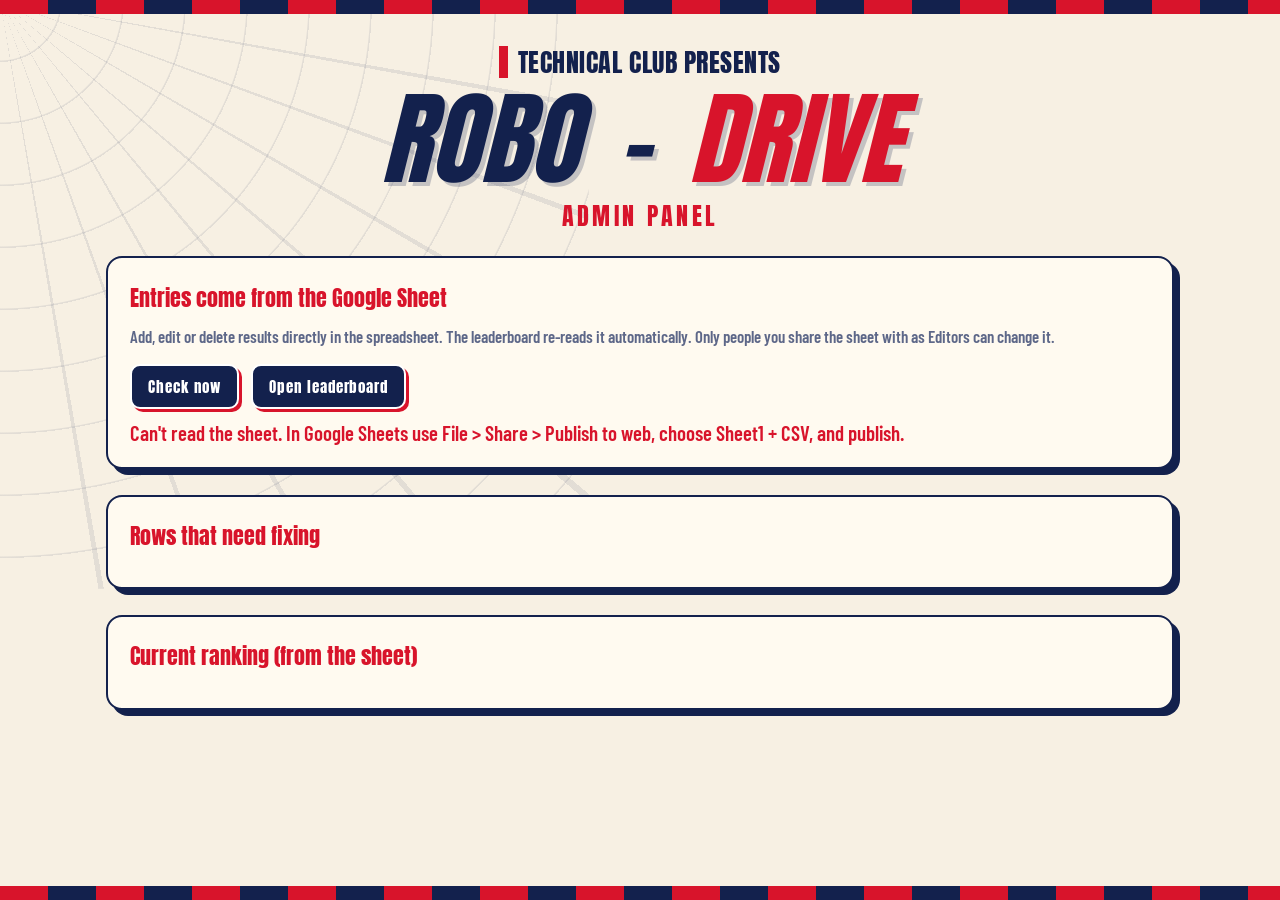
<file: spiderverse/admin.html>
<!DOCTYPE html>
<html lang="en"><head><meta charset="UTF-8"><meta name="viewport" content="width=device-width,initial-scale=1">
<meta name="robots" content="noindex,nofollow">
<title>Admin — SPIDER-VERSE: ROBOT DRIVE</title><link rel="preconnect" href="https://fonts.googleapis.com"><link href="https://fonts.googleapis.com/css2?family=Anton&family=Barlow+Condensed:wght@600;700&display=swap" rel="stylesheet">
<link rel="stylesheet" href="style.css"></head>
<body>
<header class="ahead"><p class="pres">TECHNICAL CLUB PRESENTS</p><h1>ROBO <i>-</i> <b>DRIVE</b></h1><p class="sub">ADMIN PANEL</p></header>
<main>
  <section id="sheetMode" class="hidden">
    <div class="card">
      <h2>Entries come from the Google Sheet</h2>
      <p class="hint">Add, edit or delete results directly in the spreadsheet. The leaderboard re-reads it automatically. Only people you share the sheet with as Editors can change it.</p>
      <div class="actions">
        <a class="btn hidden" id="openSheet" target="_blank" rel="noopener">Open spreadsheet</a>
        <button class="btn blue" id="refresh" type="button">Check now</button>
        <a class="btn blue" href="index.html" target="_blank" rel="noopener">Open leaderboard</a>
      </div>
      <p class="msg" id="sheetStatus"></p>
    </div>
    <div class="card"><h2>Rows that need fixing</h2><div id="sheetIssues"></div></div>
    <div class="card"><h2>Current ranking (from the sheet)</h2><div id="sheetList"></div></div>
  </section>
  <section id="login" class="card narrow">
    <h2>Admin login</h2>
    <label for="email">Username</label><input id="email" type="text" autocomplete="username" placeholder="technical@club">
    <label for="pass">Password</label><input id="pass" type="password" autocomplete="current-password">
    <div class="actions"><button class="btn" id="loginBtn" type="button">Log in</button></div>
    <p class="msg" id="loginMsg"></p>
  </section>

  <section id="dash" class="hidden">
    <div class="bar"><a class="btn blue sm" href="index.html" target="_blank" style="text-decoration:none">Open leaderboard</a>
      <span><span id="who" style="color:var(--mut)"></span> <button class="btn sm" id="logout" type="button">Log out</button></span></div>
    <div class="card">
      <h2 id="formTitle">Add team result</h2>
      <div class="fgrid">
        <div><label for="name">Team name</label><input id="name" maxlength="40"></div>
        <div><label for="mins">Minutes</label><input id="mins" type="number" step="1" min="0" inputmode="numeric" placeholder="2"></div>
        <div><label for="secs">Seconds</label><input id="secs" type="number" step="0.01" min="0" max="59.99" inputmode="decimal" placeholder="35.45"></div>
      </div>
      <div class="actions"><button class="btn" id="save" type="button">Save result</button><button class="btn blue hidden" id="cancel" type="button">Cancel edit</button></div>
      <p class="msg" id="msg"></p>
    </div>
    <div class="card">
      <h2>Spreadsheet entry</h2>
      <p class="hint">Type in the grid, or copy rows from Excel / Google Sheets and paste them into any cell. Columns: Team · Minutes · Seconds (or Team · m:ss.xx). A team that already exists is updated, not duplicated.</p>
      <div class="sheetwrap"><table class="sheet"><thead><tr><th>#</th><th>Team name</th><th>Minutes</th><th>Seconds</th><th></th></tr></thead><tbody id="sheetBody"></tbody></table></div>
      <div class="actions">
        <button class="btn" id="sheetSave" type="button">Save all to leaderboard</button>
        <button class="btn blue" id="sheetAdd" type="button">Add row</button>
        <button class="btn blue" id="sheetImport" type="button">Import CSV / Excel</button>
        <button class="btn blue" id="sheetExport" type="button">Export CSV</button>
        <button class="btn blue" id="sheetClear" type="button">Clear grid</button>
        <input id="sheetFile" type="file" accept=".csv,.txt,.xlsx,.xls" hidden>
      </div>
      <p class="msg" id="sheetMsg"></p>
    </div>
    <div class="card"><h2>All results (ranked by lowest time)</h2><div id="list"></div></div>
  </section>
</main>

<div class="modal" id="modal"><div class="card narrow">
  <h2>Delete result?</h2><p id="delText"></p>
  <div class="actions"><button class="btn" id="delYes" type="button">Delete</button><button class="btn blue" id="delNo" type="button">Keep</button></div>
</div></div>
<script type="module">import { DATA_SOURCE } from "./config.js"; import(DATA_SOURCE === "firebase" ? "./admin.js" : "./sheet-admin.js");</script>
</body></html>
</file>
<file: spiderverse/style.css>
:root{--cream:#f7f0e3;--card:#fffaf0;--navy:#13214d;--navy2:#33498f;--red:#d8142b;--red2:#f0475a;--mut:#5d6788}
*{box-sizing:border-box;margin:0;padding:0}
html,body{min-height:100%}
body{background:repeating-conic-gradient(from 0deg at 0 0,rgba(19,33,77,.09) 0 .5deg,transparent .5deg 10deg) 0 0/46vw 46vw no-repeat,repeating-radial-gradient(circle at 0 0,transparent 0 60px,rgba(19,33,77,.09) 61px 62px) 0 0/46vw 46vw no-repeat,var(--cream);color:var(--navy);font-family:'Barlow Condensed',sans-serif;font-weight:600;font-size:1.3rem;overflow-x:hidden;padding:14px 0}
body::before,body::after{content:"";position:fixed;left:0;right:0;height:14px;z-index:30;background:repeating-linear-gradient(90deg,var(--red) 0 48px,var(--navy) 48px 96px)}
body::before{top:0}body::after{bottom:0}
a{color:var(--red)}
/* ticket hero */
.ticket{position:relative;display:grid;grid-template-columns:minmax(110px,21%) 1fr minmax(190px,25%);max-width:1250px;margin:1.4rem auto 0;width:calc(100% - 2rem);background:var(--card);border-radius:24px;box-shadow:0 16px 40px rgba(19,33,77,.28);overflow:hidden}
.ticket::before{content:"";position:absolute;inset:0 auto 0 0;width:calc(21% + 34px);background:linear-gradient(90deg,var(--navy) 0 70%,var(--red) 70%);clip-path:polygon(0 0,100% 0,86% 100%,0 100%)}
.t-art{position:relative;background:#07070b;clip-path:polygon(0 0,100% 0,84% 100%,0 100%);display:grid;place-items:center;padding:1rem .5rem}
.t-art svg{width:78%;max-width:190px;filter:drop-shadow(0 0 14px rgba(216,20,43,.6))}
.t-main{position:relative;padding:1.6rem clamp(1rem,3vw,2.6rem) 1.4rem}
.pres{display:flex;align-items:center;gap:.6rem;font-family:'Anton',sans-serif;font-weight:400;letter-spacing:.02em;font-size:clamp(1rem,2vw,1.6rem)}
.pres::before{content:"";width:9px;height:1.25em;background:var(--red)}
h1{font-family:'Anton',sans-serif;font-weight:400;font-style:italic;font-size:clamp(3rem,9vw,6.4rem);line-height:1.05;margin:.3rem 0;text-shadow:4px 4px 0 rgba(19,33,77,.22)}
h1 i{margin:0 .15em}h1 b{font-weight:400;color:var(--red)}
.sub{font-family:'Anton';font-weight:400;font-size:clamp(1rem,2vw,1.5rem);letter-spacing:.14em;color:var(--red)}
.tag{margin-top:.2rem;font-size:clamp(1.1rem,2.2vw,1.6rem);letter-spacing:.08em}
.meta{display:flex;flex-wrap:wrap;gap:.8rem 2rem;margin-top:1.1rem}
.mi{display:flex;align-items:center;gap:.7rem}
.mi svg{flex:none;width:2.6rem;height:2.6rem;padding:.55rem;border-radius:50%;background:var(--navy);fill:none;stroke:#fff;stroke-width:2}
.mi small{display:block;font-family:'Anton';font-weight:400;font-size:.8rem;letter-spacing:.06em;color:var(--red)}
.mi span{font-family:'Anton';font-weight:400;font-size:clamp(1.2rem,2.4vw,1.9rem);line-height:1.05}
.mi em{display:block;font-style:normal;font-size:.8rem;font-weight:700;letter-spacing:.04em}
.hang{position:absolute;right:3%;top:0;pointer-events:none}
.swing2{display:flex;flex-direction:column;align-items:center;transform-origin:top center;animation:swing 3.4s ease-in-out infinite alternate}
.swing2::before{content:"";width:2px;height:clamp(30px,6vw,60px);background:var(--navy)}
.swing2 svg{width:clamp(54px,8vw,92px);overflow:visible;transform:rotate(180deg);filter:drop-shadow(0 4px 4px rgba(0,0,0,.3))}.wheel{transform-box:fill-box;transform-origin:center;animation:spin 1.1s linear infinite}@keyframes spin{to{transform:rotate(360deg)}}
.t-stub{position:relative;background:var(--navy);color:#fff;display:flex;flex-direction:column;align-items:center;justify-content:center;gap:.5rem;padding:1.4rem 1rem;text-align:center;border-left:3px dashed rgba(247,240,227,.55)}
.t-stub::before,.t-stub::after{content:"";position:absolute;left:-16px;width:28px;height:28px;border-radius:50%;background:var(--cream)}
.t-stub::before{top:-14px}.t-stub::after{bottom:-14px}
.qr{width:min(175px,78%);aspect-ratio:1;background:#fff;border-radius:12px;padding:6px;object-fit:contain}
.t-stub h2{font-family:'Anton';font-weight:400;font-size:clamp(1.3rem,2.4vw,1.9rem)}
.handle{color:var(--red2);font-size:1.25rem;font-weight:700}
.upd{font-size:.85rem;opacity:.75;font-weight:400}
.live{display:inline-flex;align-items:center;gap:.5rem;font-size:1rem;margin-top:.3rem}
.live i{width:.6rem;height:.6rem;border-radius:50%;background:#43ff8f;box-shadow:0 0 10px #43ff8f;animation:pulse 1.4s infinite}
@keyframes pulse{50%{opacity:.25}}
main{max-width:1100px;margin:0 auto;padding:1rem 1rem 3rem}
/* podium */
.podium{display:flex;justify-content:center;align-items:flex-end;gap:clamp(.5rem,2vw,1.6rem);margin:7rem 0 2.6rem}
.slot{position:relative;isolation:isolate;flex:1;max-width:340px;text-align:center}
.slot[data-r="1"]{order:2}.slot[data-r="2"]{order:1}.slot[data-r="3"]{order:3}
.who{padding:0 .3rem .8rem}
.who .nm{font-family:'Anton';font-weight:400;font-size:clamp(1rem,2.4vw,1.7rem);word-break:break-word}
.who .tm{font-size:clamp(1.5rem,3.8vw,2.8rem);font-weight:700;line-height:1.1}
.block{position:relative;overflow:hidden;display:grid;place-items:center;font-family:'Anton';font-size:clamp(2.6rem,8vw,5rem);color:#fff;border-radius:18px 18px 0 0;border:3px solid var(--navy);border-bottom:0}
.block::before{content:"";position:absolute;inset:0;opacity:.35;background:repeating-radial-gradient(circle at 50% 100%,transparent 0 20px,rgba(255,255,255,.35) 21px 22px),repeating-conic-gradient(from -90deg at 50% 100%,rgba(255,255,255,.35) 0 1deg,transparent 1deg 15deg)}
.block{text-shadow:0 3px 0 rgba(0,0,0,.25)}
.slot[data-r="2"] .block{height:clamp(110px,20vw,190px);background:linear-gradient(var(--navy2),var(--navy))}
.slot[data-r="3"] .block{height:clamp(85px,15vw,140px);background:linear-gradient(#5a6fb0,var(--navy2))}
.slot[data-r="1"] .block{height:clamp(150px,28vw,260px);background:linear-gradient(var(--red2),var(--red));box-shadow:0 0 36px rgba(216,20,43,.55)}
.slot[data-r="1"] .block::after{content:"";position:absolute;top:0;bottom:0;width:40%;left:-60%;background:linear-gradient(100deg,transparent,rgba(255,255,255,.5),transparent);animation:shine 3.6s ease-in-out infinite}
@keyframes shine{60%,100%{left:130%}}
.slot[data-r="1"] .tm{color:var(--red)}.slot[data-r="1"] .nm{font-size:clamp(1.15rem,3vw,2.2rem)}
.aura{position:absolute;inset:-6px;z-index:-2;pointer-events:none;display:none}
.slot[data-r="1"].crown .aura{display:block}
.aura::before,.aura::after{content:"";position:absolute;inset:0;border:3px solid var(--red);border-radius:24px;animation:sense 2.6s ease-out infinite}
.aura::after{border-color:var(--navy);animation-delay:1.3s}
@keyframes sense{from{transform:scale(1);opacity:.9}to{transform:scale(1.28,1.18);opacity:0}}
.thread,.shot{display:none}
.slot[data-r="1"].crown .thread{display:flex;position:absolute;left:0;right:0;bottom:100%;justify-content:center;pointer-events:none}
.swing{display:flex;flex-direction:column;align-items:center;transform-origin:top center;animation:swing 3.4s ease-in-out infinite alternate}
.swing::before{content:"";width:2px;height:clamp(60px,12vw,110px);background:linear-gradient(transparent,var(--navy))}
.spidey{width:clamp(50px,8vw,84px);height:auto;margin-top:-2px;overflow:visible;filter:drop-shadow(0 3px 4px rgba(0,0,0,.35));animation:dangle 1.7s ease-in-out infinite alternate}
.tingle{animation:tingle .5s steps(2) infinite}
@keyframes swing{from{transform:rotate(-8deg)}to{transform:rotate(8deg)}}
@keyframes dangle{from{transform:rotate(6deg)}to{transform:rotate(-6deg)}}
@keyframes tingle{50%{opacity:0}}
.slot.crown .shot{display:block;position:absolute;left:-30%;top:-40%;width:160%;height:140%;z-index:3;pointer-events:none;overflow:visible}
.shot path{fill:none;stroke:var(--navy);stroke-width:3;stroke-dasharray:500;stroke-dashoffset:500}
.slot.pop .shot path{animation:shoot 1.1s ease-out}
@keyframes shoot{0%{stroke-dashoffset:500;opacity:1}55%{stroke-dashoffset:0;opacity:1}100%{stroke-dashoffset:0;opacity:0}}
.slot.pop{animation:pop .7s cubic-bezier(.2,1.4,.4,1)}
@keyframes pop{from{transform:translateY(24px) scale(.94);opacity:.2}}
/* ranks 4-10 */
.rows{display:grid;gap:.8rem}
.row{display:grid;grid-template-columns:4.2rem 1fr auto;align-items:center;gap:1rem;padding:.8rem 1.4rem .8rem .8rem;font-size:clamp(1.3rem,2.7vw,2rem)}
.row.head{padding-top:0;padding-bottom:.4rem;font-family:'Anton';font-weight:400;font-size:.9rem;letter-spacing:.2em;color:var(--red)}
.row.head span:last-child{text-align:right}
.rows .row{background:var(--card);border:2px solid var(--navy);border-radius:16px;box-shadow:5px 5px 0 var(--navy);transition:transform .2s,box-shadow .2s}
.rows .row:hover{transform:translate(-3px,-3px);box-shadow:8px 8px 0 var(--red)}
.rk{display:grid;place-items:center;width:3.3rem;height:3.3rem;border-radius:50%;font-family:'Anton';color:#fff;background:var(--navy);border:3px solid var(--red)}
.nm2{font-weight:700;letter-spacing:.02em}
.bar2{height:8px;margin-top:.4rem;border-radius:9px;background:rgba(19,33,77,.13);overflow:hidden}
.bar2 i{display:block;height:100%;width:var(--w);border-radius:inherit;background:linear-gradient(90deg,var(--red),var(--navy))}
.rows .tm{text-align:right;font-family:'Anton';font-weight:400}
.rows .gap{font-family:'Barlow Condensed';font-size:.5em;color:var(--mut);font-weight:600}
.rows .row.flash{animation:slidein .6s cubic-bezier(.2,1.2,.4,1) both;animation-delay:calc(var(--i,0)*80ms)}
@keyframes slidein{from{transform:translateX(-40px);opacity:0}}
.empty{padding:1.6rem;text-align:center;border:2px dashed var(--navy);border-radius:16px;background:var(--card)}
.foot{text-align:center;padding:0 1rem 2.4rem;font-size:1rem;color:var(--mut)}
/* buttons / forms / admin */
.btn{font-family:'Anton';font-weight:400;font-size:.95rem;letter-spacing:.06em;color:#fff;background:var(--red);border:2px solid var(--navy);border-radius:10px;padding:.55rem 1rem;cursor:pointer;box-shadow:3px 3px 0 var(--navy);transition:.15s;text-decoration:none;display:inline-block}
.btn:hover,.btn:focus-visible{transform:translate(-2px,-2px);box-shadow:5px 5px 0 var(--navy);outline:none}
.btn.blue{background:var(--navy);border-color:#fff;box-shadow:3px 3px 0 var(--red)}.btn.blue:hover{box-shadow:5px 5px 0 var(--red)}
.btn.sm{padding:.3rem .7rem;font-size:.8rem}
.ahead{text-align:center;padding:1.8rem 1rem .4rem}.ahead .pres{justify-content:center}
.card{background:var(--card);border:2px solid var(--navy);border-radius:16px;padding:1.4rem;box-shadow:6px 6px 0 var(--navy);margin-bottom:1.6rem}
.card h2{font-family:'Anton';font-weight:400;font-size:1.4rem;margin-bottom:.8rem;color:var(--red)}
label{display:block;color:var(--mut);font-size:1.05rem;margin:.6rem 0 .25rem}
input{width:100%;font:inherit;font-size:1.25rem;color:var(--navy);background:#fff;border:2px solid var(--navy);border-radius:10px;padding:.6rem .8rem}
input:focus{outline:3px solid var(--red2);outline-offset:1px}
.fgrid{display:grid;grid-template-columns:2fr 1fr 1fr;gap:1rem}
.actions{display:flex;gap:.8rem;flex-wrap:wrap;margin-top:1.1rem}
.msg{min-height:1.4rem;margin-top:.7rem}.msg.err{color:var(--red)}.msg.ok{color:#0a7a3e}
.narrow{max-width:460px;margin:0 auto}
.arow{display:grid;grid-template-columns:3.5rem 1fr 7rem auto;gap:.6rem;align-items:center;padding:.6rem 0;border-bottom:1px solid rgba(19,33,77,.18)}
.arow .t{font-weight:700}.arow .r{font-family:'Anton';color:var(--red)}
.dim{opacity:.5}.bar{display:flex;justify-content:space-between;align-items:center;gap:1rem;flex-wrap:wrap;margin-bottom:1.2rem}
.modal{position:fixed;inset:0;background:rgba(19,33,77,.8);display:none;place-items:center;z-index:40;padding:1rem}
.modal.on{display:grid}
.hidden{display:none!important}
@media(max-width:820px){.ticket{grid-template-columns:1fr}.ticket::before,.t-art{display:none}.t-stub{border-left:0;border-top:3px dashed rgba(247,240,227,.55)}.t-stub::before,.t-stub::after{left:auto;top:-14px;bottom:auto}.t-stub::before{left:-14px}.t-stub::after{right:-14px}.hang{right:2%}.swing2 img{width:64px}}
@media(max-width:640px){.row{grid-template-columns:3rem 1fr auto;gap:.6rem;padding:.7rem}.rk{width:2.6rem;height:2.6rem}.podium{margin-top:6rem}.fgrid{grid-template-columns:1fr}.arow{grid-template-columns:2.6rem 1fr auto}.arow .t{grid-column:2}.arow .ab{grid-column:1/-1}}
@media(min-width:1600px){body{font-size:1.5rem}main{max-width:1500px}.ticket{max-width:1700px}}
@media(prefers-reduced-motion:reduce){*{animation:none!important;transition:none!important}}

.swing2::before{display:none}.swing2 img{display:block;width:clamp(64px,9vw,112px);height:auto;filter:drop-shadow(0 4px 4px rgba(0,0,0,.25))}
@media(max-width:820px){.swing2 img{width:60px}}

.hint{color:var(--mut);font-size:1.05rem;margin-bottom:.8rem}
.sheetwrap{overflow:auto;max-height:55vh;border:2px solid var(--navy);border-radius:10px;background:#fff}
.sheet{width:100%;border-collapse:collapse;min-width:520px}
.sheet th{position:sticky;top:0;z-index:1;background:var(--navy);color:#fff;font-family:'Anton';font-weight:400;font-size:.95rem;letter-spacing:.08em;padding:.45rem .6rem;text-align:left}
.sheet td{border-bottom:1px solid rgba(19,33,77,.15);padding:0}
.sheet td.n{width:2.6rem;text-align:center;color:var(--mut);background:rgba(19,33,77,.06)}
.sheet td:nth-child(3),.sheet td:nth-child(4){width:7.5rem;border-left:1px solid rgba(19,33,77,.15)}
.sheet input{border:0;border-radius:0;padding:.5rem .6rem;font-size:1.15rem;background:transparent}
.sheet input:focus{outline:2px solid var(--red);outline-offset:-2px;background:#fffbe6}
.sheet .x{border:0;background:none;color:var(--red);font-size:1.1rem;cursor:pointer;padding:.4rem .7rem}
.sheet tr.bad td{background:#ffe3e7}
</file>
